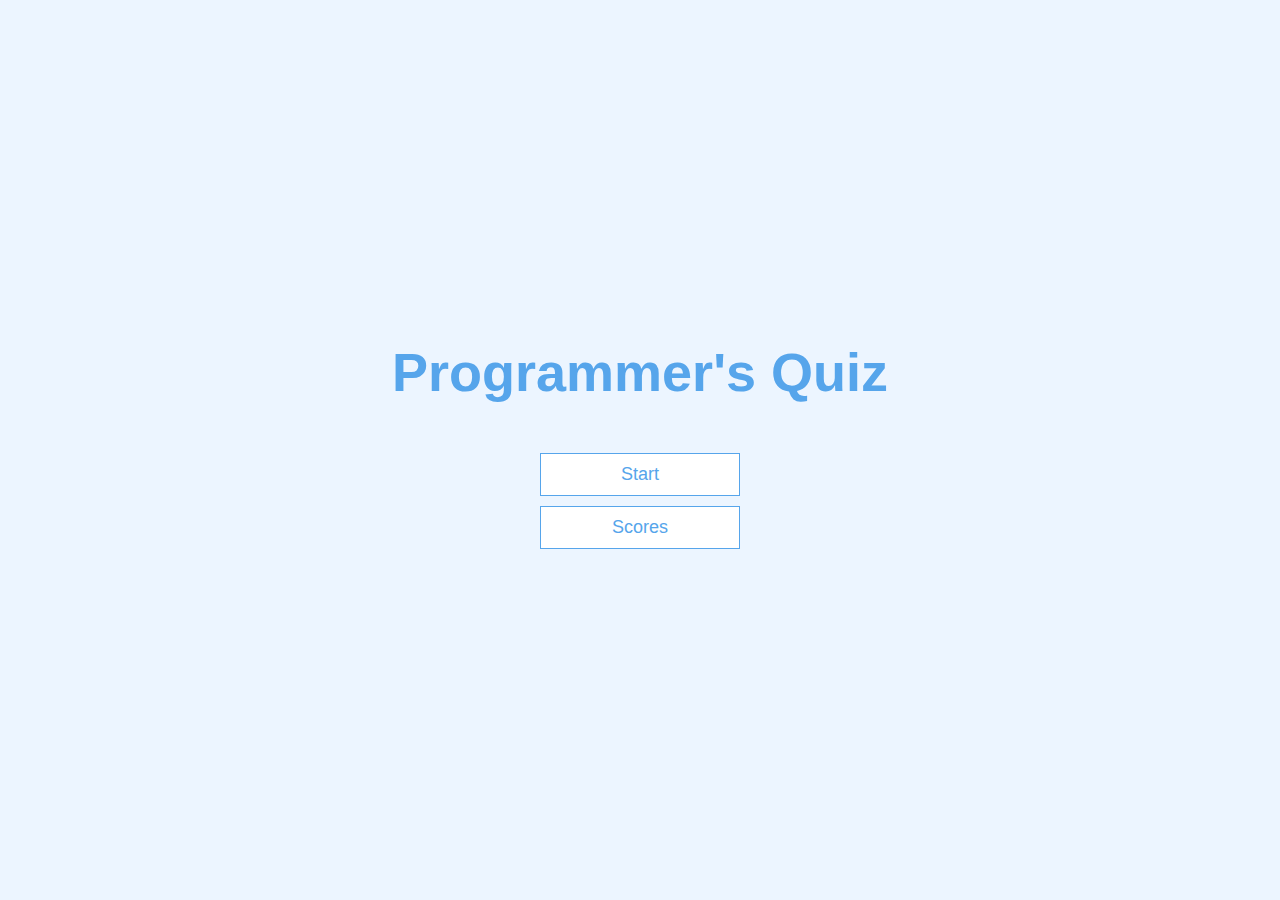
<file: index.html>
<!DOCTYPE html>
<html lang="en">
  <head>
    <meta charset="UTF-8" />
    <meta http-equiv="X-UA-Compatible" content="IE=edge" />
    <meta name="viewport" content="width=device-width, initial-scale=1.0" />
    <link rel="stylesheet" href="main.css" />
    <title>Program Quiz</title>
  </head>
  <body>
    <div class="container">
      <div id="home" class="flex-center flex-column">
        <h1>Programmer's Quiz</h1>
        <a class="btn" href="/start.html">Start</a>
        <a class="btn" href="/highscores.html">Scores</a>
      </div>
    </div>
  </body>
</html>
</file>
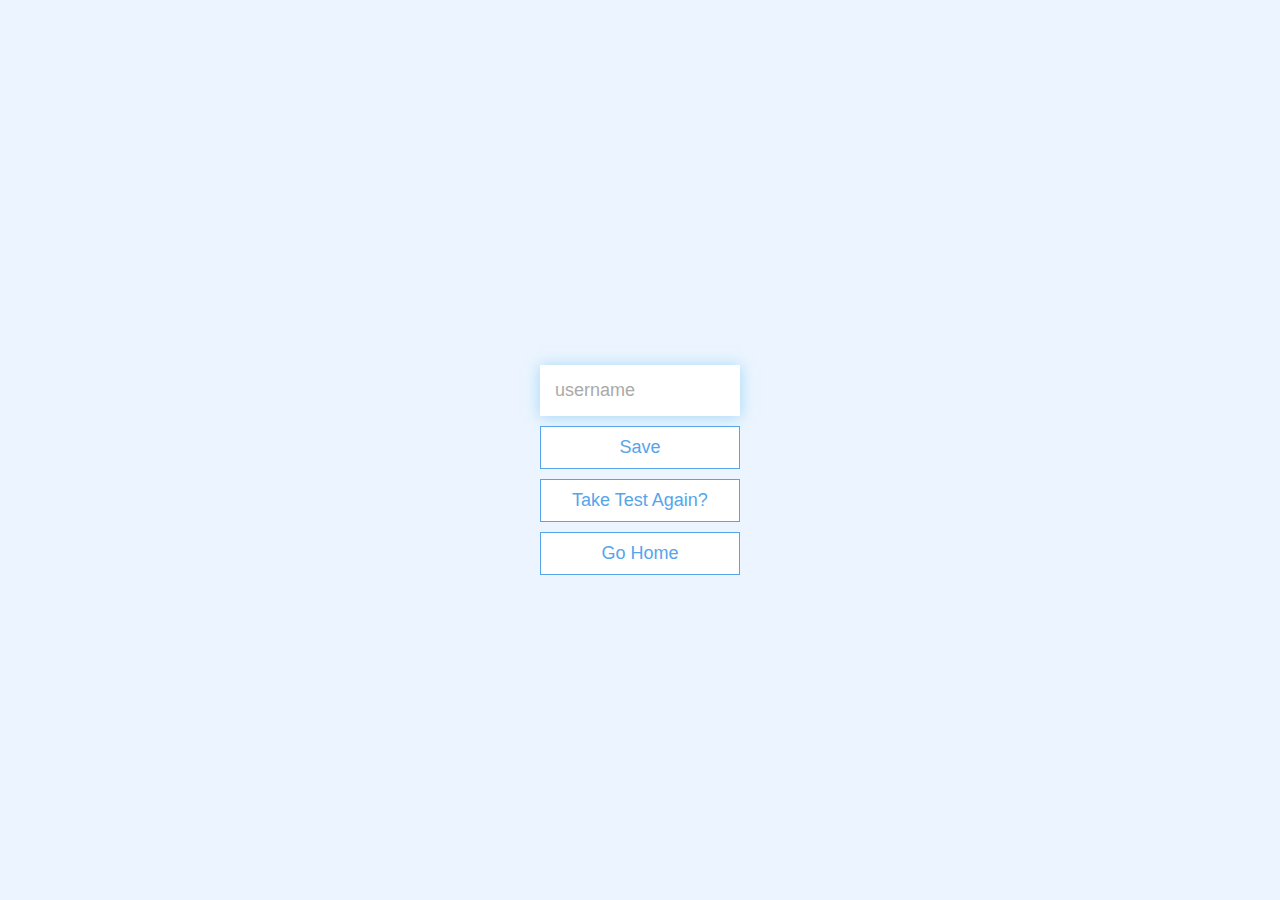
<file: end.html>
<!DOCTYPE html>
<html lang="en">
  <head>
    <meta charset="UTF-8" />
    <meta http-equiv="X-UA-Compatible" content="IE=edge" />
    <meta name="viewport" content="width=device-width, initial-scale=1.0" />
    <link rel="stylesheet" href="main.css" />
    <title>End of Quiz</title>
  </head>
  <body>
    <div class="container">
      <div id="end" class="flex-center flex-column">
        <h1 id="finalScore"></h1>
        <form>
          <input
            type="text"
            name="username"
            id="username"
            placeholder="username"
          />
          <button
            type="submit"
            class="btn"
            id="saveScoreBtn"
            onclick="saveHighScore(event)"
            disabled
          >
            Save
          </button>
        </form>
        <a class="btn" href="/start.html">Take Test Again?</a>
        <a class="btn" href="/">Go Home</a>
      </div>
    </div>

    <script src="end.js"></script>
  </body>
</html>
</file>
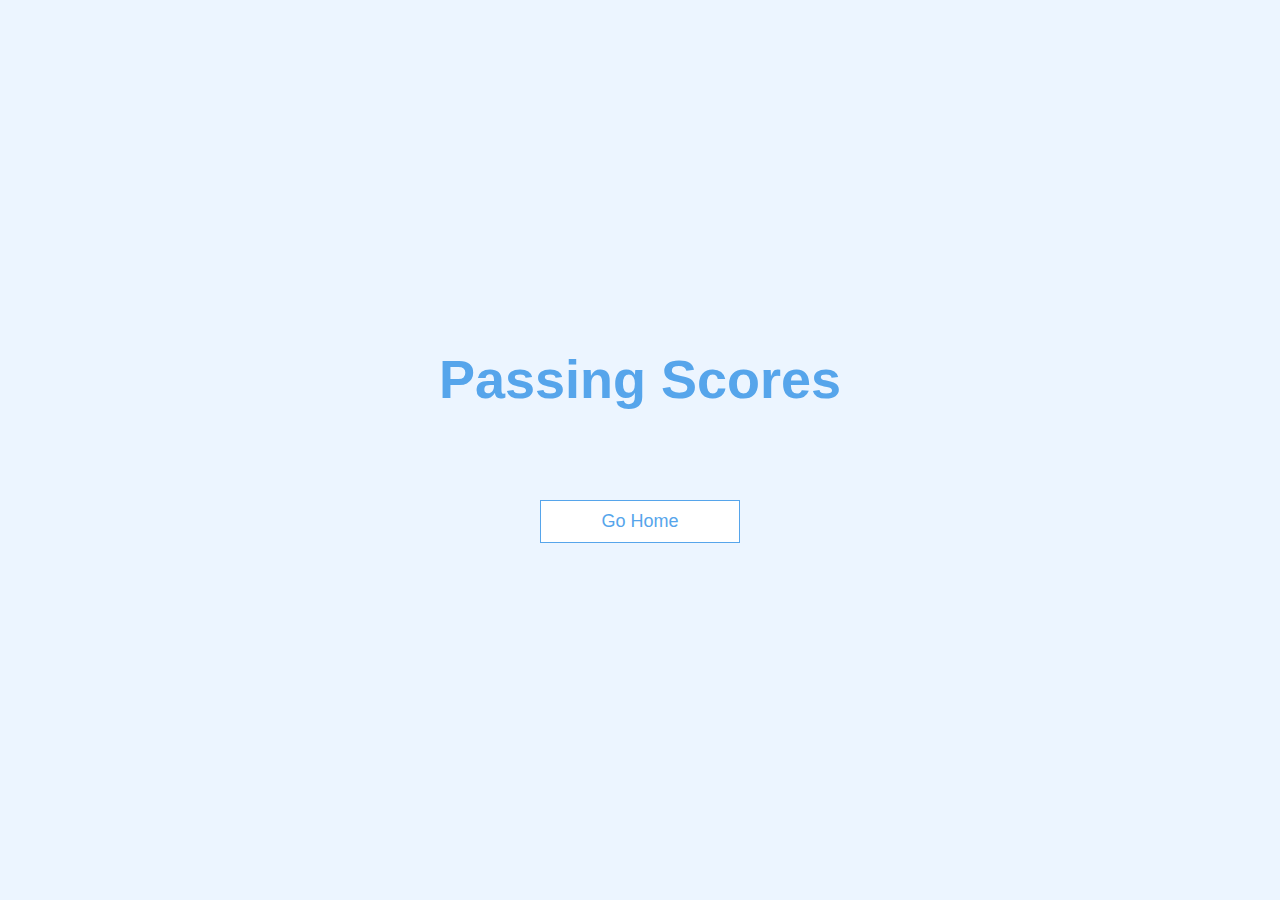
<file: highscores.html>
<!DOCTYPE html>
<html lang="en">
  <head>
    <meta charset="UTF-8" />
    <meta http-equiv="X-UA-Compatible" content="IE=edge" />
    <meta name="viewport" content="width=device-width, initial-scale=1.0" />
    <link rel="stylesheet" href="main.css" />
    <link rel="stylesheet" href="highscores.css" />
    <title>Passing Scores</title>
  </head>
  <body>
    <div class="container">
      <div id="highScores" class="flex-center flex-column">
        <h1 id="finalScore">Passing Scores</h1>
        <ul id="highScoresList"></ul>
        <a class="btn" href="/">Go Home</a>
      </div>
    </div>

    <script src="highscores.js"></script>
  </body>
</html>
</file>
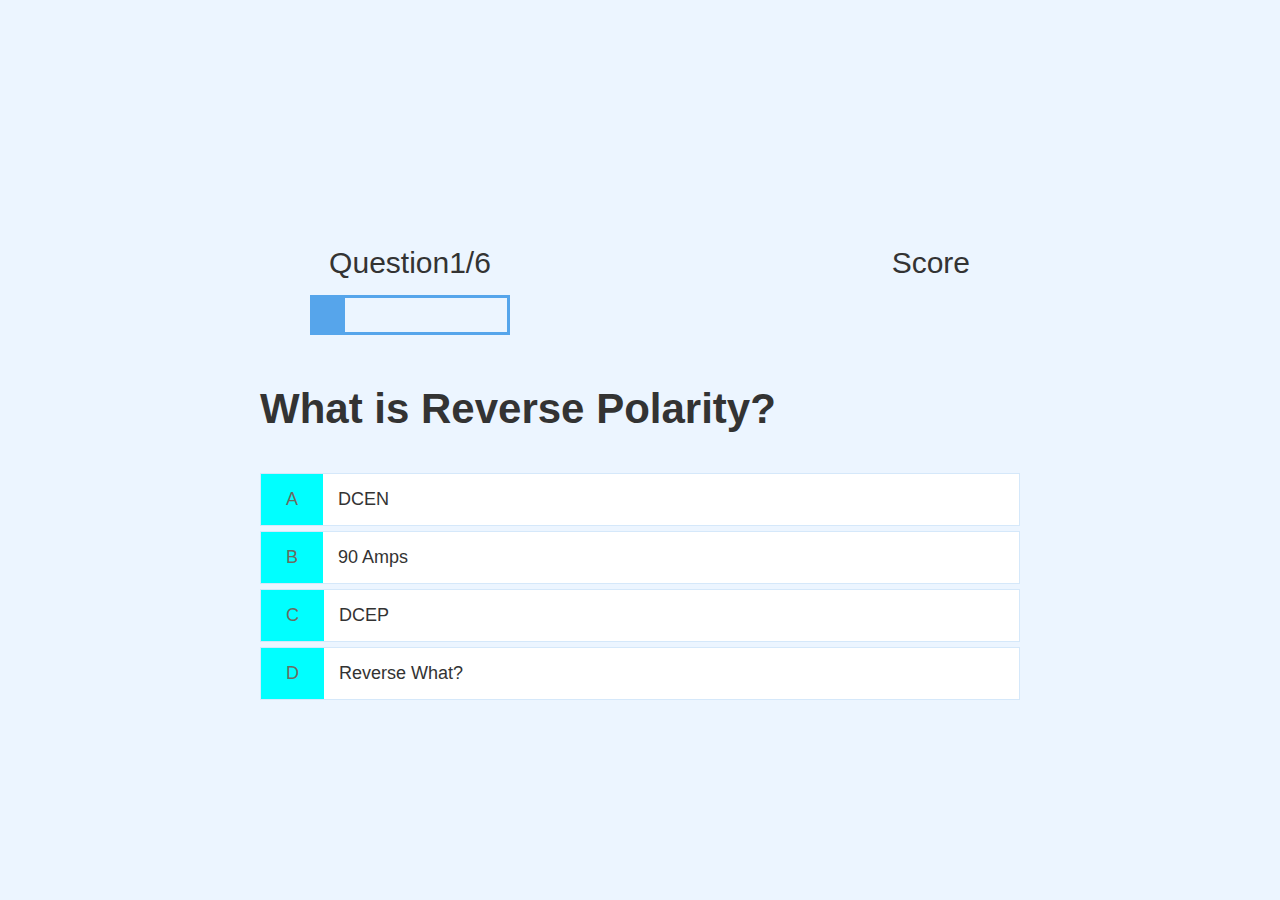
<file: start.html>
<!DOCTYPE html>
<html lang="en">
  <head>
    <meta charset="UTF-8" />
    <meta http-equiv="X-UA-Compatible" content="IE=edge" />
    <meta name="viewport" content="width=device-width, initial-scale=1.0" />
    <link rel="stylesheet" href="main.css" />
    <link rel="stylesheet" href="start.css" />
    <title>Start</title>
  </head>
  <body>
    <div class="container">
      <div id="loader"></div>
      <div id="start" class="justify-center flex-column hidden">
        <div id="hud">
          <div id="hud-item">
            <p id="progressText" class="hud-prefix">Question</p>
            <div id="progressBar">
              <div id="progressBarFull"></div>
            </div>
          </div>
          <div id="hud-item">
            <p class="hud-prefix">Score</p>
            <hi class="hud-main-text" id="score"> </hi>
          </div>
        </div>
        <h2 id="question"></h2>
        <div class="choice-container">
          <p class="choice-prefix">A</p>
          <p class="choice-text" data-number="1"></p>
        </div>
        <div class="choice-container">
          <p class="choice-prefix">B</p>
          <p class="choice-text" data-number="2"></p>
        </div>
        <div class="choice-container">
          <p class="choice-prefix">C</p>
          <p class="choice-text" data-number="3"></p>
        </div>
        <div class="choice-container">
          <p class="choice-prefix">D</p>
          <p class="choice-text" data-number="4"></p>
        </div>
      </div>
    </div>
    <script src="start.js"></script>
  </body>
</html>
</file>
<file: main.css>
:root {
  background-color: #ecf5ff;
  font-size: 62.5%;
}
* {
  box-sizing: border-box;
  font-family: Arial, Helvetica, sans-serif;
  margin: 0;
  padding: 0;
  color: #333;
}

h1,
h2,
h3,
h4 {
  margin-bottom: 1rem;
}
h1 {
  font-size: 5.4rem;
  color: #56a5eb;
  margin-bottom: 5rem;
}
h1 > span {
  font-size: 2.4rem;
  font-weight: 500;
}
h2 {
  font-size: 4.2rem;
  margin-bottom: 4rem;
  font-weight: 700;
}
h3 {
  font-size: 2.8rem;
  font-weight: 500;
}
/*utilities*/
.container {
  width: 100vw;
  height: 100vh;
  display: flex;
  justify-content: center;
  align-items: center;
  max-width: 80rem;
  margin: 0 auto;
  padding: 2rem;
}
.container > * {
  width: 100%;
}
.flex-column {
  display: flex;
  flex-direction: column;
}
.flex-center {
  justify-content: center;
  align-items: center;
}
.justify-center {
  justify-content: center;
}
.text-center {
  text-align: center;
}
.hidden {
  display: none;
}

.btn {
  font-size: 1.8rem;
  padding: 1rem 0;
  width: 20rem;
  text-align: center;
  border: 0.1rem solid #56a5eb;
  margin-bottom: 1rem;
  text-decoration: none;
  color: #56a5eb;
  background-color: white;
}

.btn:hover {
  cursor: pointer;
  box-shadow: 0 0.4rem 1.4rem 0 rgba(86, 185, 235, 0.5);
  transform: translateY(-0.1rem);
  transition: transform 150ms;
}

.btn[disabled]:hover {
  cursor: not-allowed;
  box-shadow: none;
  transform: none;
}
/* FORMS */
form {
  width: 100%;
  display: flex;
  flex-direction: column;
  align-items: center;
}

input {
  margin-bottom: 1rem;
  width: 20rem;
  padding: 1.5rem;
  font-size: 1.8rem;
  border: none;
  box-shadow: 0 0.1rem 1.4rem 0 rgba(86, 185, 235, 0.5);
}

input::placeholder {
  color: #aaa;
}
</file>
<file: highscores.css>
#highScoresList {
  list-style: none;
  padding-left: 0;
  margin-bottom: 4rem;
}

.high-score {
  font-size: 2.8rem;
  margin-bottom: 0.5rem;
}

.high-score:hover {
  transform: scale(1.025);
}
</file>
<file: start.css>
.choice-container {
  display: flex;
  margin-bottom: 0.5rem;
  width: 100%;
  font-size: 1.8rem;
  border: 0.1rem solid rgba(86, 165, 235, 0.25);
  background-color: white;
}
.choice-container:hover {
  cursor: pointer;
  box-shadow: 0 0.4rem 1.4rem 0 rgba(86, 185, 235, 0.5);
  transform: translateY(-0.1rem);
  transition: transform 150ms;
}

.choice-prefix {
  padding: 1.5rem 2.5rem;
  background-color: aqua;
  color: rgb(107, 107, 97);
}
.choice-text {
  padding: 1.5rem;
  width: 100%;
}

.correct {
  background-color: #28a745;
}

.incorrect {
  background-color: #dc3545;
}
#hud {
  display: flex;
  justify-content: space-between;
  padding: 5rem;
}

.hud-prefix {
  text-align: center;
  font-size: 3rem;
}

.hud-main-text {
  text-align: center;
  font-size: 3rem;
  padding: 1rem;
}
#progressBar {
  width: 20rem;
  height: 4rem;
  border: 0.3rem solid #56a5eb;
  margin-top: 1.5rem;
}

#progressBarFull {
  height: 3.4rem;
  background-color: #56a5eb;
  width: 0%;
}

/* LOADER */
#loader {
  border: 1.6rem solid white;
  border-radius: 50%;
  border-top: 1.6rem solid #56a5eb;
  width: 12rem;
  height: 12rem;
  animation: spin 2s linear infinite;
}

@keyframes spin {
  0% {
    transform: rotate(0deg);
  }
  100% {
    transform: rotate(360deg);
  }
}
</file>
